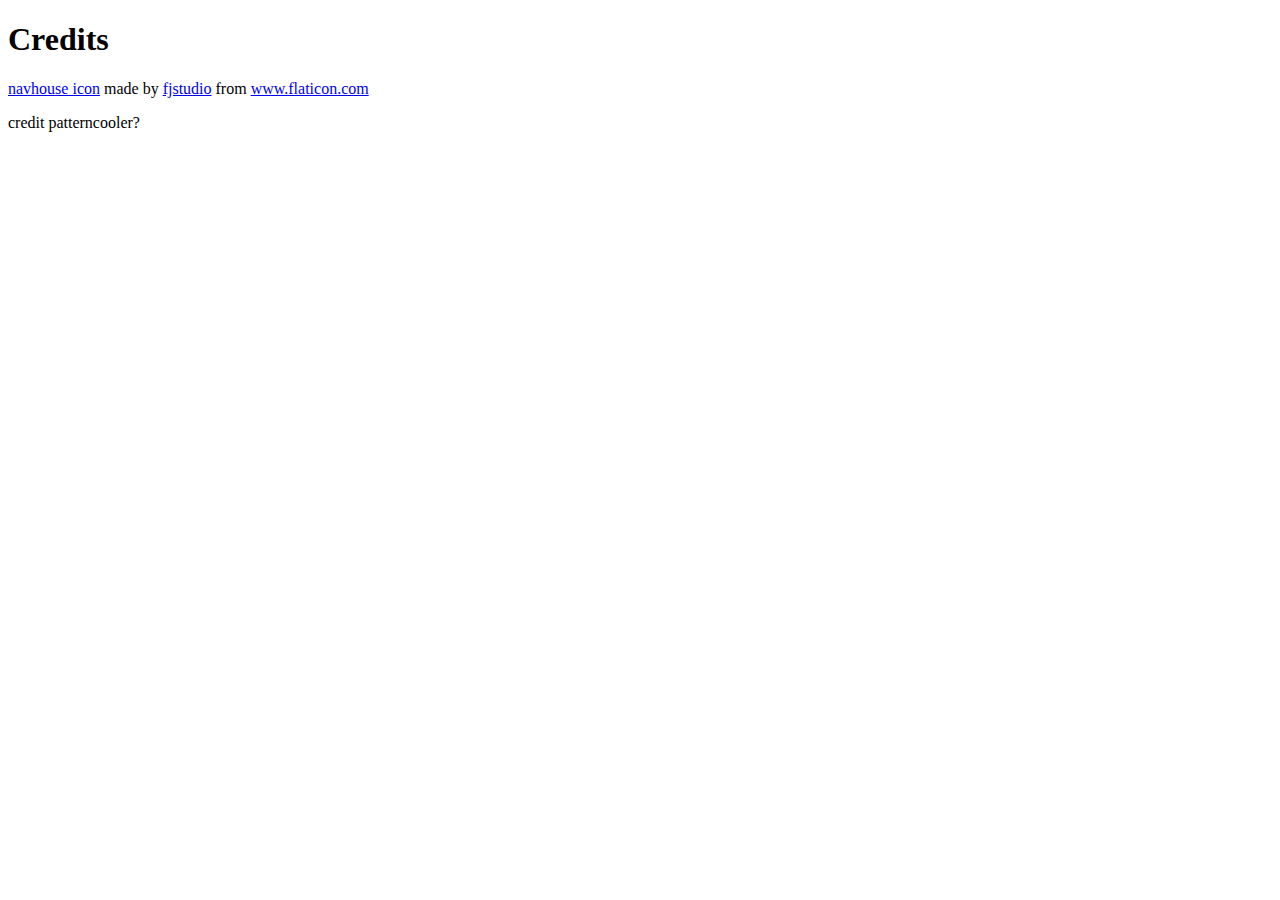
<file: Pages/credits.html>
<!DOCTYPE html>
<html lang="en">
  <head>
    <meta charset="UTF-8" />
    <meta http-equiv="X-UA-Compatible" content="IE=edge" />
    <meta name="viewport" content="width=device-width, initial-scale=1.0" />
    <title>Credits</title>
  </head>
  <body>
    <h1>Credits</h1>
    <div>
      <a href="https://www.flaticon.com/free-icon/home_3203071"
        >navhouse icon</a
      >
      made by
      <a href="https://www.flaticon.com/authors/fjstudio" title="fjstudio"
        >fjstudio</a
      >
      from
      <a href="https://www.flaticon.com/" title="Flaticon">www.flaticon.com</a>
    </div>

    <p>credit patterncooler?</p>
  </body>
</html>
</file>
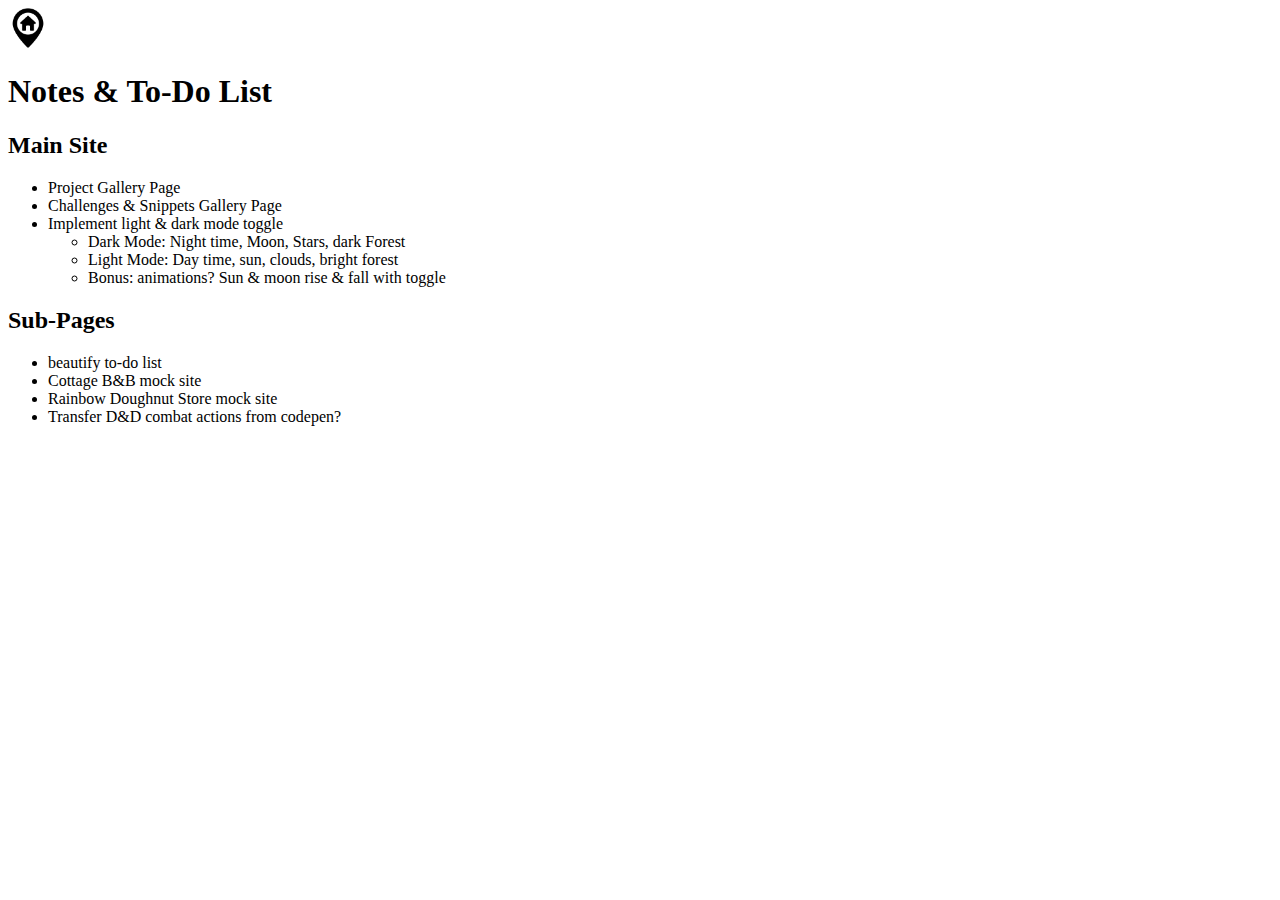
<file: Pages/notes.html>
<!DOCTYPE html>
<html lang="en">
  <head>
    <meta charset="UTF-8" />
    <meta http-equiv="X-UA-Compatible" content="IE=edge" />
    <meta name="viewport" content="width=device-width, initial-scale=1.0" />
    <title>To-Do List</title>
    <!-- <link rel="stylesheet" href="/style.css" /> -->
  </head>
  <body>
    <nav id="nav">
      <a href="/index.html"
        ><img
          id="home"
          src="/assets/home.png"
          alt="home button"
          style="width: 40px"
      /></a>
    </nav>
    <div>
      <h1>Notes & To-Do List</h1>
      <h2>Main Site</h2>
      <ul>
        <li>Project Gallery Page</li>
        <li>Challenges & Snippets Gallery Page</li>
        <li>Implement light & dark mode toggle</li>
        <ul>
          <li>Dark Mode: Night time, Moon, Stars, dark Forest</li>
          <li>Light Mode: Day time, sun, clouds, bright forest</li>
          <li>Bonus: animations? Sun & moon rise & fall with toggle</li>
        </ul>
      </ul>
      <h2>Sub-Pages</h2>
      <ul>
        <li>beautify to-do list</li>
        <li>Cottage B&B mock site</li>
        <li>Rainbow Doughnut Store mock site</li>
        <li>Transfer D&D combat actions from codepen?</li>
      </ul>
    </div>
  </body>
</html>
</file>
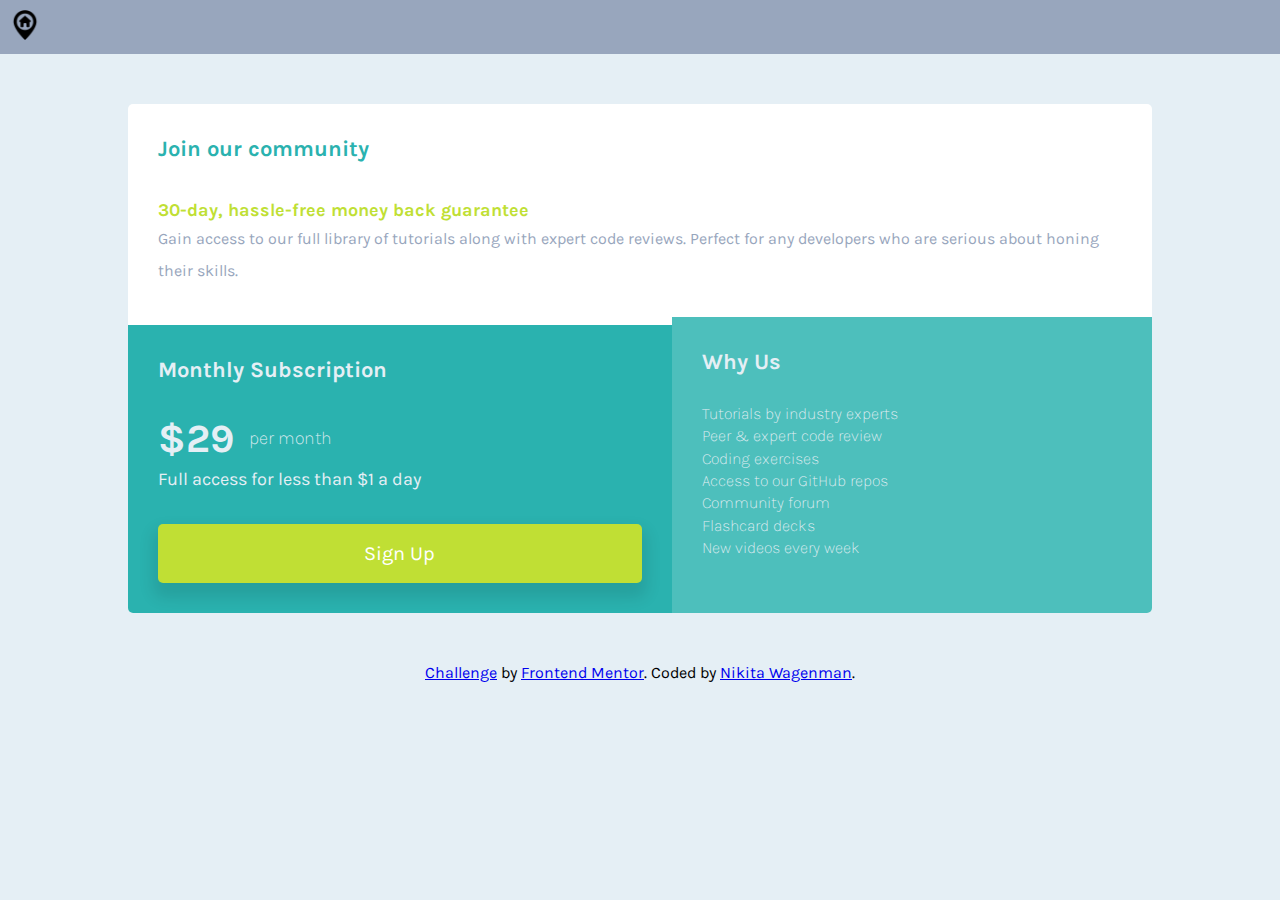
<file: Challenges/single-price-grid-component/singleprice.html>
<!DOCTYPE html>
<html lang="en">
  <head>
    <meta charset="UTF-8" />
    <meta name="viewport" content="width=device-width, initial-scale=1.0" />
    <!-- displays site properly based on user's device -->
    <link rel="stylesheet" href="singleprice.css" />
    <link
      rel="icon"
      type="image/png"
      sizes="32x32"
      href="./images/favicon-32x32.png"
    />

    <title>Frontend Mentor | Single Price Grid Component</title>
  </head>
  <body>
    <nav id="nav">
      <a href="/index.html"
        ><img id="home" src="/assets/home.png" alt="home button"
      /></a>
    </nav>
    <div id="bodygrid" class="grid">
      <div class="grid container">
        <div id="first" class="section">
          <h2 class="heading cyan">Join our community</h2>
          <p class="medtxt heavy lime">
            30-day, hassle-free money back guarantee
          </p>
          <p class="grey doubleline">
            Gain access to our full library of tutorials along with expert code
            reviews. Perfect for any developers who are serious about honing
            their skills.
          </p>
        </div>

        <div id="second" class="section medtxt blue">
          <h2 class="heading">Monthly Subscription</h2>
          <div class="lite center">
            <span class="bigtxt heavy">$29 </span>per month
          </div>
          <p>Full access for less than $1 a day</p>
          <button class="button margintop">Sign Up</button>
        </div>

        <div id="third" class="section blue">
          <h2 class="heading">Why Us</h2>
          <ul class="lite">
            <li>Tutorials by industry experts</li>
            <li>Peer & expert code review</li>
            <li>Coding exercises</li>
            <li>Access to our GitHub repos</li>
            <li>Community forum</li>
            <li>Flashcard decks</li>
            <li>New videos every week</li>
          </ul>
        </div>
      </div>
    </div>

    <footer>
      <p class="attribution">
        <a
          href="https://www.frontendmentor.io/challenges/single-price-grid-component-5ce41129d0ff452fec5abbbc/hub/single-price-grid-component-yGvjS-eWN"
          >Challenge</a
        >
        by
        <a href="https://www.frontendmentor.io?ref=challenge" target="_blank"
          >Frontend Mentor</a
        >. Coded by <a href="/index.html">Nikita Wagenman</a>.
      </p>
    </footer>
  </body>
</html>
</file>
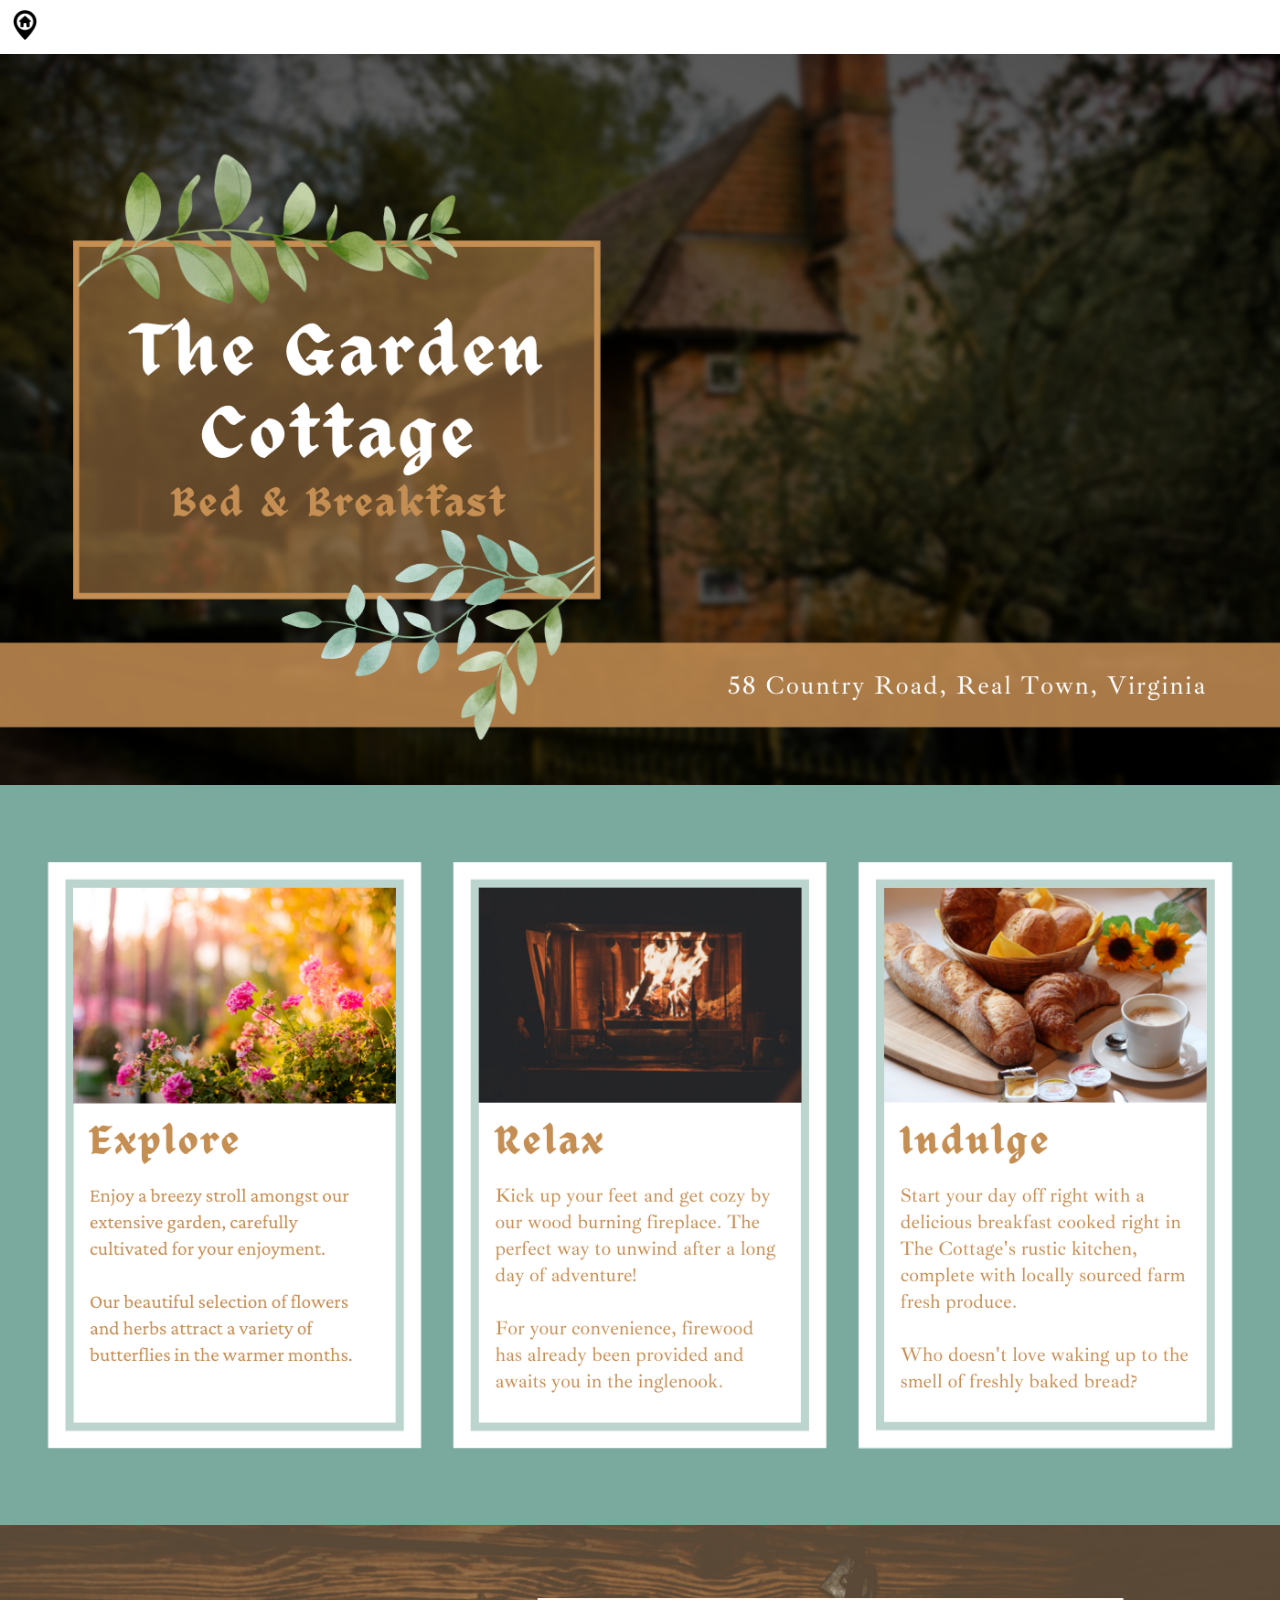
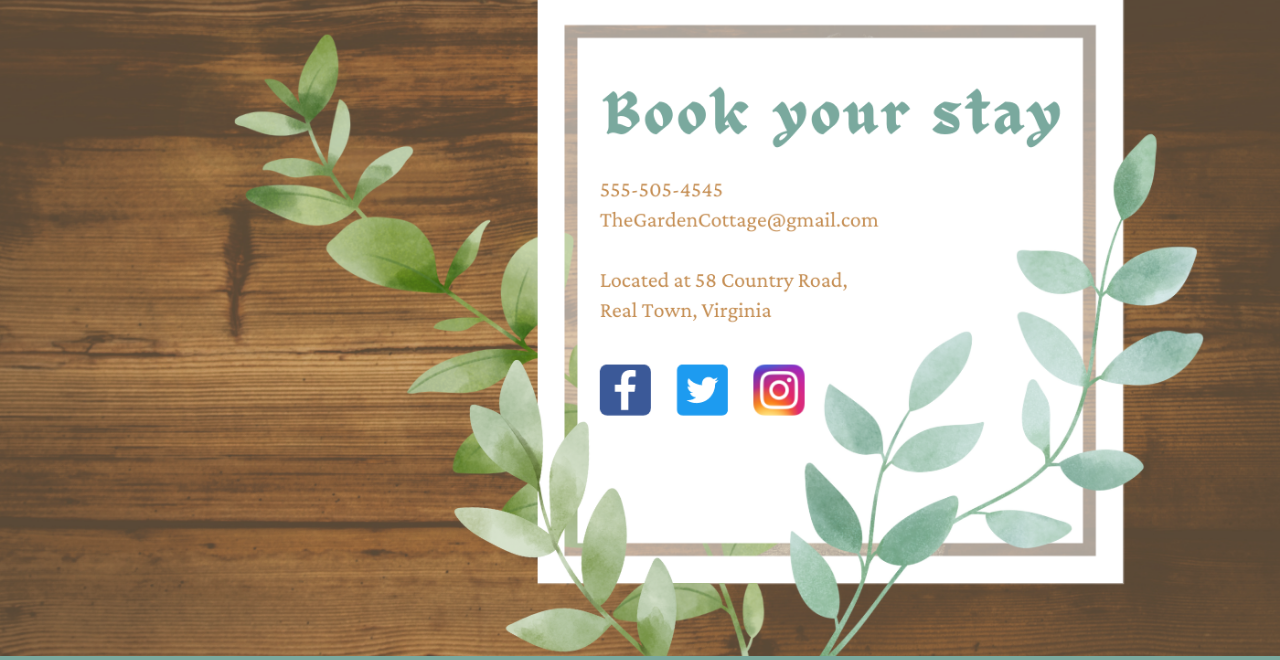
<file: Pages/Cottage/cottage.html>
<!DOCTYPE html>
<html lang="en">
  <head>
    <title>The Garden Cottage</title>
    <link rel="stylesheet" href="cottage.css" />
    <meta name="viewport" content="width=device-width, initial-scale=1.0" />
  </head>

  <body>
    <nav id="nav">
      <a href="/index.html"
        ><img id="home" src="/assets/home.png" alt="home button"
      /></a>
    </nav>

    <div class="container">
      <img src="/assets/cottage1.png" alt="" />
      <img src="/assets/cottage2.png" alt="" />
      <img src="/assets/cottage3.png" alt="" />
    </div>
  </body>
</html>
</file>
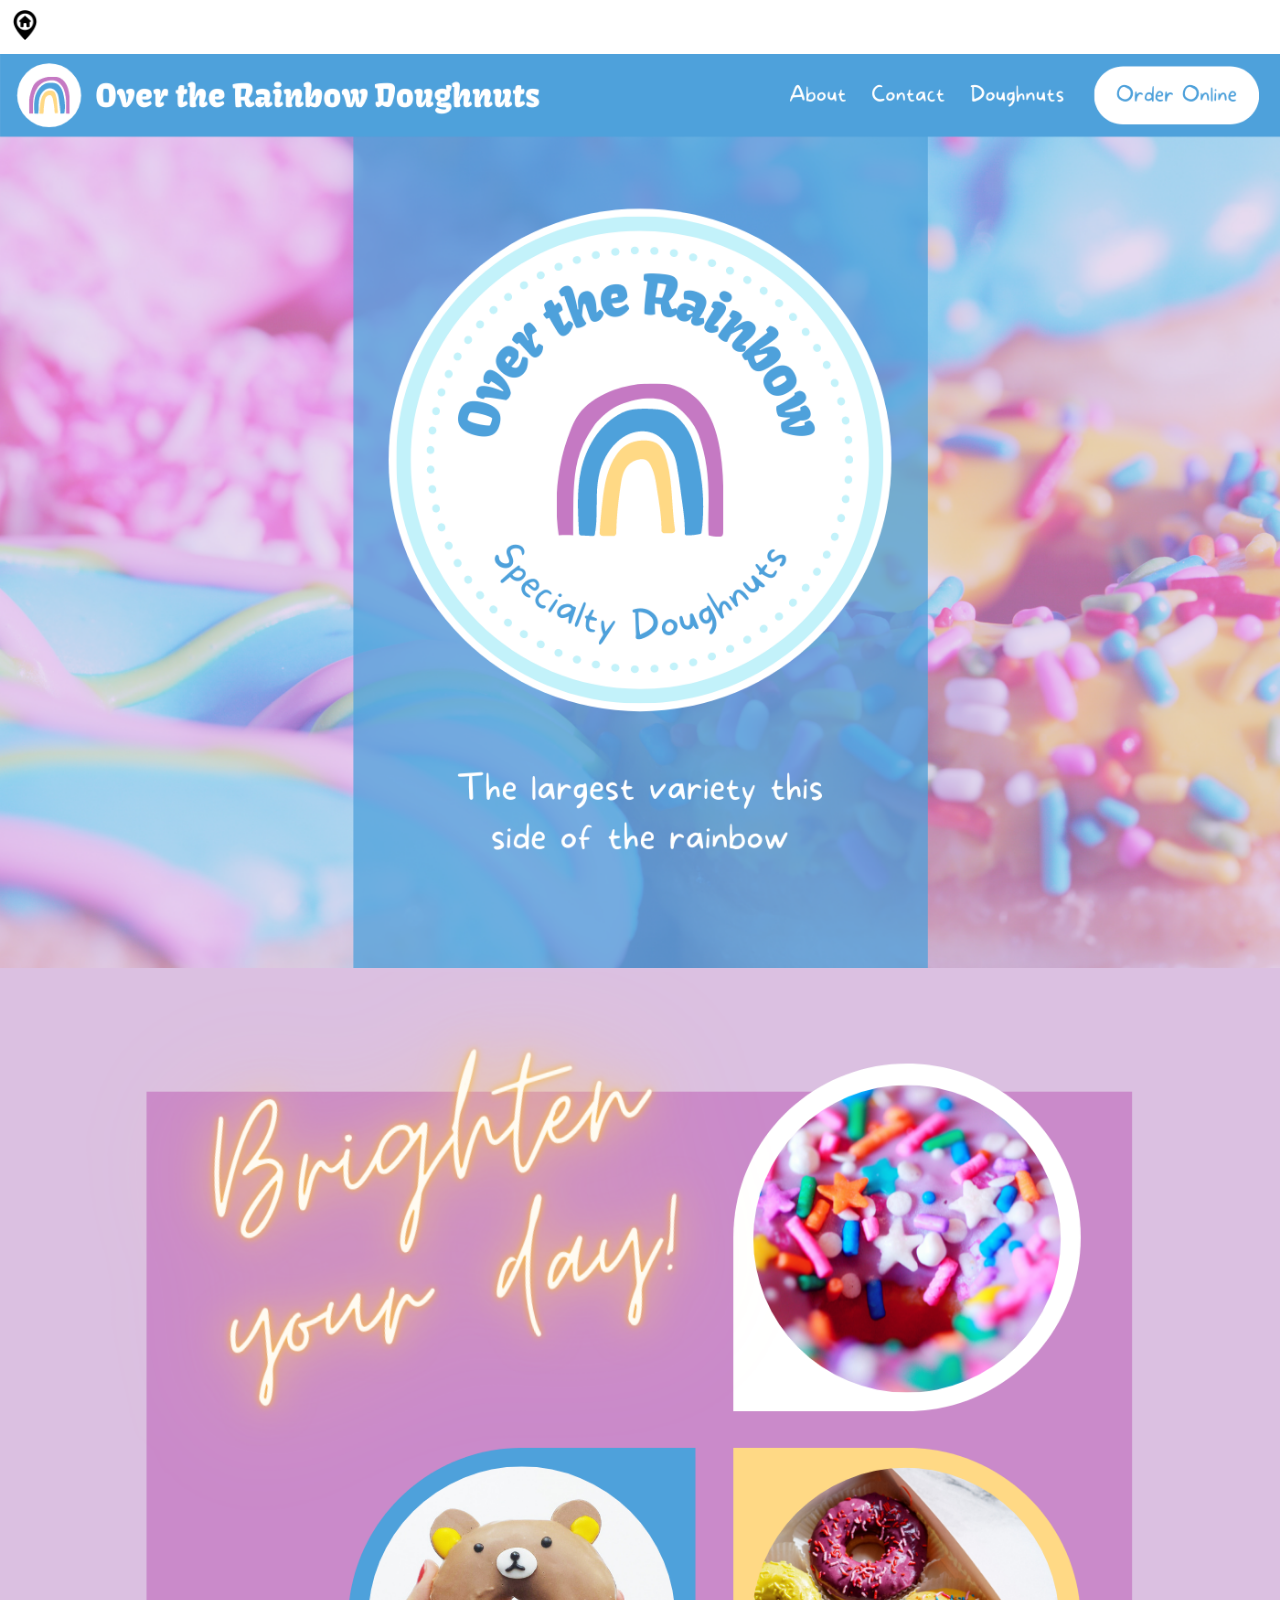
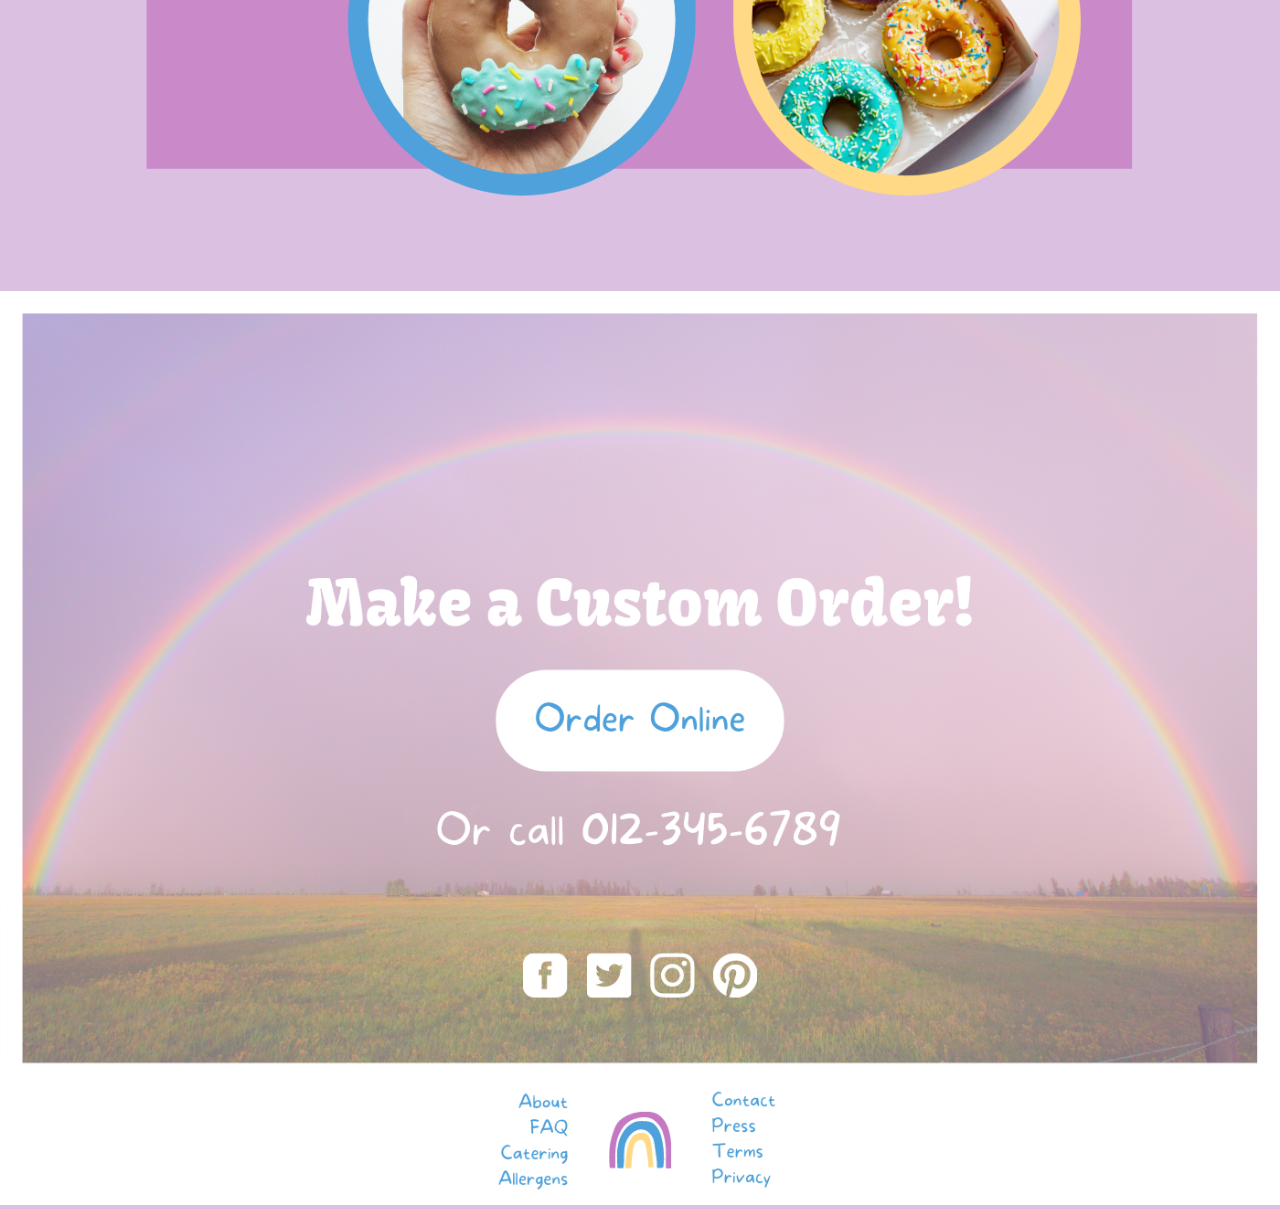
<file: Pages/Rainbow/rainbow.html>
<!DOCTYPE html>
<html lang="en">
  <head>
    <title>Over the Rainbow Doughnuts</title>
    <link rel="stylesheet" href="rainbow.css" />
    <meta name="viewport" content="width=device-width, initial-scale=1.0" />
  </head>
  <body>
    <nav id="nav">
      <a href="/index.html"
        ><img id="home" src="/assets/home.png" alt="home button"
      /></a>
    </nav>
    <div class="container">
      <img src="/assets/rainbow1.png" alt="" />
      <img src="/assets/rainbow2.png" alt="" />
      <img src="/assets/rainbow3.png" alt="" />
    </div>
  </body>
</html>
</file>
<file: style.css>
@import url("https://fonts.googleapis.com/css2?family=Montserrat&family=Poiret+One&display=swap");

/* VARIABLE COLORS */
:root {
  --teal: #0c888c;
  --blue: #00496d; /*rgba(0, 73, 109, .5)*/
  --transblue: rgba(0, 25, 55, 0.5);
  --dark: rgb(0, 25, 55);
}

/* RESET + BACKGROUND */
* {
  margin: 0;
  padding: 0;
}

body::before {
  content: "";
  position: fixed;
  top: 0;
  left: 0;
  height: 100%;
  width: 100%;
  z-index: -1;
  background-image: linear-gradient(
      rgba(12, 136, 140, 0.9),
      rgba(0, 73, 109, 0.9)
    ),
    url("assets/bg.png");
  background-position: top;
  background-repeat: repeat;
}

/* BASE STYLES */

body {
  font-family: "Montserrat", sans-serif;
  text-align: center;
}

h1 {
  font-family: "Poiret One", sans-serif;
  font-size: min(max(2.5em, 8vw), 4em);
  color: white;
  margin-bottom: 10px;
}

h2 {
  font-size: min(max(2em, 6vw), 3em);
  font-family: "Poiret One", sans-serif;
  color: white;
  margin-bottom: 30px;
}

a {
  cursor: pointer;
  text-decoration: none;
}

/* NAVIGATION */
#navbar {
  position: fixed;
  width: 100vw;
  background: var(--blue);
  padding: 1em 0em;
  text-align: center;
}

@media only screen and (max-width: 600px) {
  #navbar {
    text-align: center;
  }
}

#navbar a {
  font-size: 16px;
  font-weight: 550;
  padding: 1em;
  text-decoration: none;
  color: white;
}

#navbar a:hover {
  background: var(--dark);
  color: var(--teal);
  transition: 0.25s;
}

/* WELCOME SECTION */
#welcome-section {
  display: flex;
  flex-direction: column;
  justify-content: center;
  width: 100%;
  height: 100vh;
}

#profile-img {
  margin: 30px auto;
  width: 30%;
  max-width: 300px;
  border: solid 10px white;
  border-radius: 5px;
}

#welcome-section p {
  color: rgba(255, 255, 255, 0.6);
  font-size: 1.5em;
  padding: 0.5em;
}

/* PROJECTS SECTION */
#gallery {
  display: block;
  height: 25px;
  visibility: hidden;
}

#gallery-section {
  background: var(--blue);
  padding: 30px;
  min-height: 92vh;
}

.project-grid {
  display: grid;
  grid-template-columns: 1fr 1fr;
  grid-template-rows: auto;
  grid-gap: 2em;
}

.img-grid {
  display: grid;
  grid-template-columns: 1fr 1fr;
  grid-template-rows: 1;
  grid-gap: 2em;
  margin-bottom: 10px;
}

@media only screen and (max-width: 800px) {
  .project-grid {
    grid-template-columns: 1fr;
    grid-gap: 1em;
  }

  .img-grid {
    grid-gap: 1em;
  }
}

.project-tile {
  background: var(--teal);
  height: auto;
  border-radius: 5px;
  transition: 0.25s;
}

.project-tile:hover {
  background: var(--dark);
}

.project-tile p {
  color: white;
  margin: 10px;
}

.project-tile:hover p {
  color: var(--teal);
  transition: 0.25s;
}

.project-img {
  max-width: 90%;
  margin-top: 5%;
  border-radius: 5px;
}

.art {
  padding-bottom: 0.8em;
}

/* CONTACT SECTION */
#contact {
  display: flex;
  flex-direction: column;
  height: 100vh;
  justify-content: center;
}

.info {
  width: 75vw;
  margin: 1em auto;
  display: flex;
  flex-direction: column;
  align-items: center;
  padding: 1em;
}

.info p {
  color: rgba(255, 255, 255, 0.9);
  font-size: min(max(1.25em, 4vw), 1.75em);
}
#at {
  color: rgba(255, 255, 255, 0.6);
  font-size: min(max(3em, 8vw), 5em);
  margin-bottom: 1em;
}

/* FOOTER */
footer {
  background: var(--dark);
  border-top: solid;
  padding: 2em;
  color: var(--teal);
}
</file>
<file: Challenges/single-price-grid-component/singleprice.css>
@import url("https://fonts.googleapis.com/css2?family=Karla:wght@200;400;700&display=swap");

/* VARIABLE COLORS */
:root {
  --Lime: hsl(71, 73%, 54%);
  --Cyan: hsl(179, 62%, 43%);
  --Cyanlite: hsla(179, 62%, 43%, 0.836);
  --Blue: hsl(204, 43%, 93%);
  --Grey: hsl(218, 22%, 67%);
}

/* RESET + BACKGROUND */
* {
  margin: 0;
  padding: 0;
}

body {
  background: var(--Blue);
  font-family: "Karla", sans-serif;
  font-size: 16px;
}

/* NAVIGATION BAR */
#nav {
  background: var(--Grey);
}
#home {
  margin: 10px;
  width: 30px;
}

/* CONTAINER TIME */
.container {
  background: white;
  border-radius: 5px;
  margin: 50px auto;
  overflow: hidden;
  width: 375px;
  line-height: 1.4;
}

.heading {
  padding-bottom: 25px;
  font-size: 22px;
}

/* SPECIFIC STYLE CLASSES */
.doubleline {
  line-height: 2;
}

.bigtxt {
  font-size: 40px;
  margin-right: 15px;
}

.medtxt {
  font-size: 18px;
  margin-top: 0.5rem;
}

.heavy {
  font-weight: 700;
}

.lite {
  font-weight: 200;
}

.blue {
  color: var(--Blue);
}

.cyan {
  color: var(--Cyan);
}

.lime {
  color: var(--Lime);
}
.grey {
  color: var(--Grey);
}

.margintop {
  margin-top: 2rem;
}

.center {
  display: flex;
  align-items: center;
}

.grid {
  display: grid;
}

/* SECTIONS */
.section {
  padding: 30px;
}

#second {
  background: var(--Cyan);
}

.button {
  background: var(--Lime);
  border-radius: 5px;
  border: none;
  color: white;
  font-family: inherit;
  font-size: 20px;
  padding: 18px;
  width: 100%;
  box-shadow: 0px 10px 15px 5px rgba(0, 0, 0, 0.1);
}

#third {
  background: var(--Cyanlite);
}

ul {
  list-style-type: none;
}

footer {
  text-align: center;
}

@media only screen and (min-width: 768px) {
  .container {
    grid-template-areas:
      "first first"
      "second third";
    width: 80%;
  }
  #first {
    grid-area: first;
  }

  #second {
    grid-area: second;
  }

  #third {
    grid-area: third;
  }
}
</file>
<file: Pages/Cottage/cottage.css>
/* VARIABLE COLORS */
:root {
  --lightest: #ffffff;
  --color1: #7aa99e;
  --color2: #c58e53;
  --color3: #769643;
  --color4: #744621;
  --darkest: #000000;
}
/* RESET + BACKGROUND */
* {
  margin: 0;
  padding: 0;
}

body {
  background: var(--color1);
}

/* STYLES FOR TEMP IMG VERSION */
#nav {
  background: white;
}
#home {
  margin: 10px;
  width: 30px;
}

.container img {
  margin: none;
  width: 100%;
}
</file>
<file: Pages/Rainbow/rainbow.css>
/* VARIABLE COLORS */
:root {
  --lav: #dbc0e1;
  --purple: #c579c3;
  --blue: #4ea1db;
  --cyan: #87e6f5;
  --yellow: #ffd985;
  --white: #ffffff;
}
/* RESET + BACKGROUND */
* {
  margin: 0;
  padding: 0;
}

body {
  background: #dbc0e1;
}

/* STYLES FOR TEMP IMG VERSION */
#nav {
  background: white;
}
#home {
  margin: 10px;
  width: 30px;
}

.container img {
  margin: none;
  width: 100%;
}
</file>
